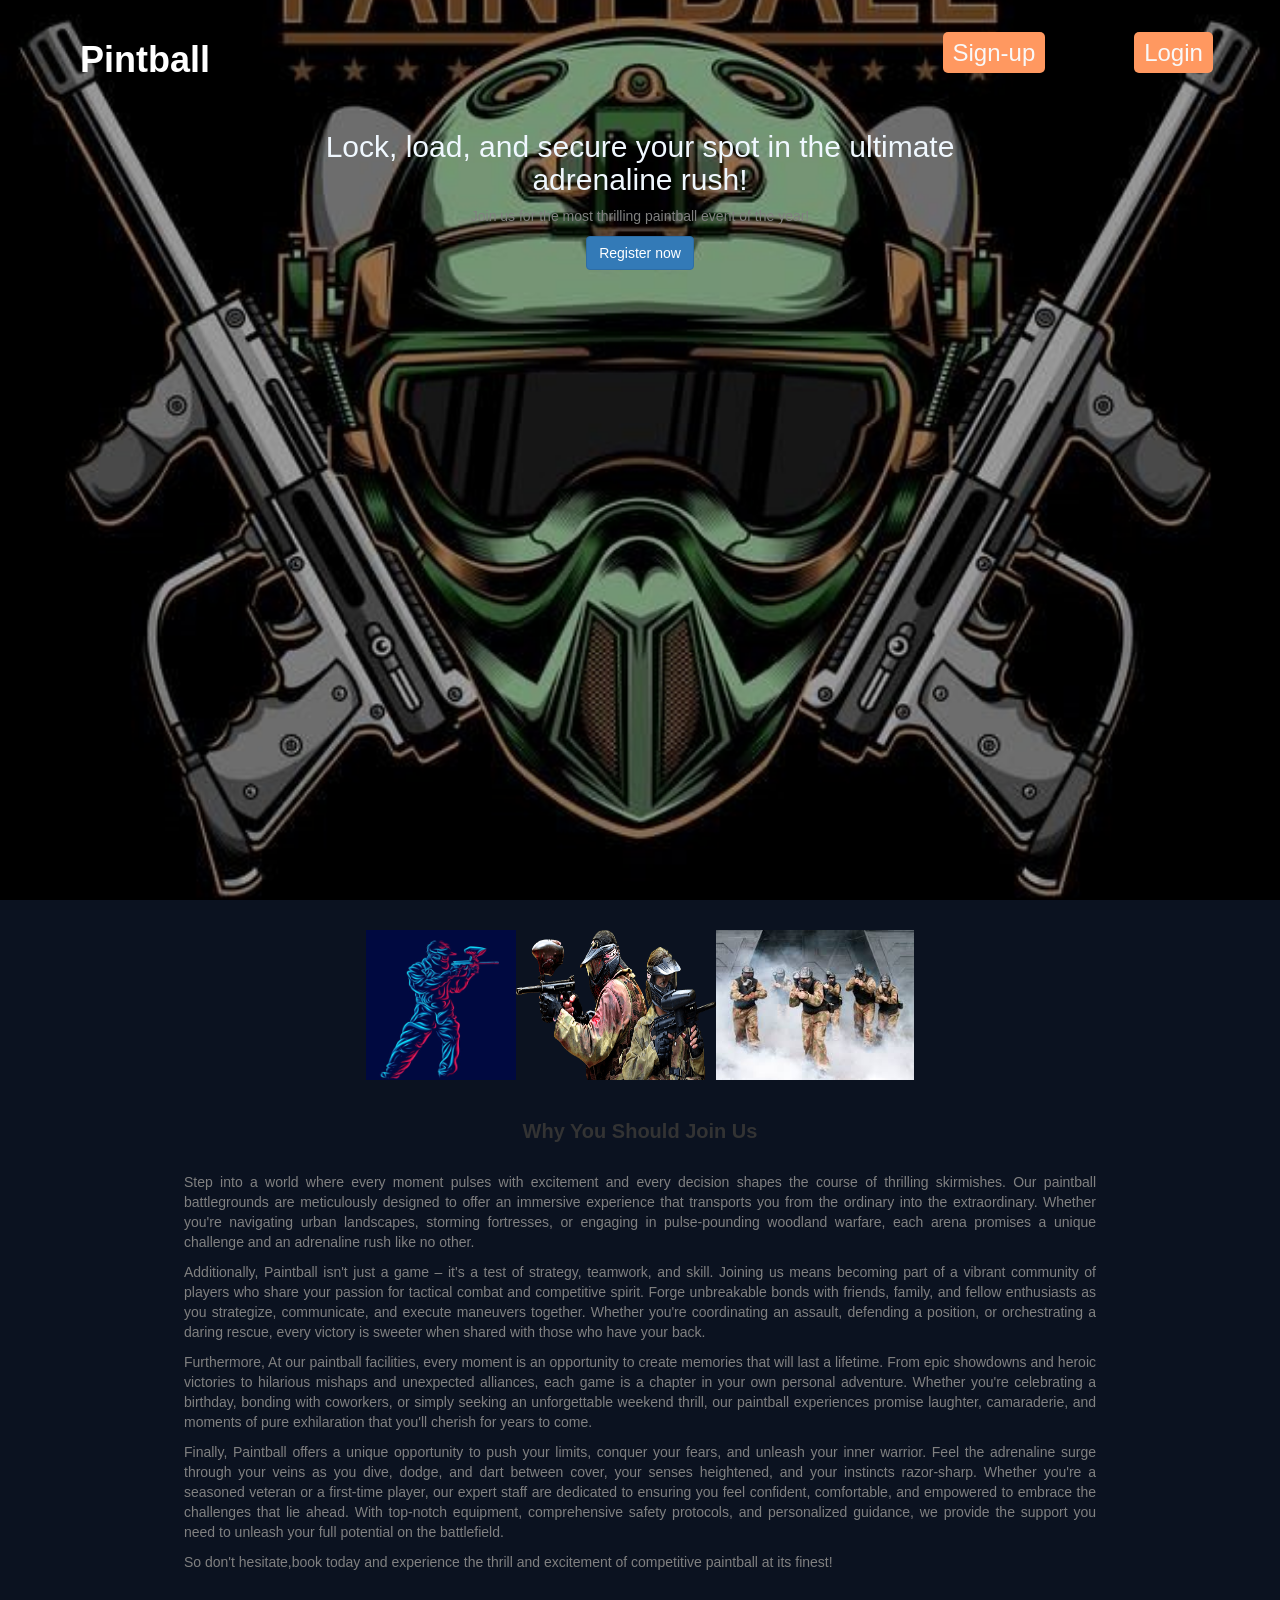
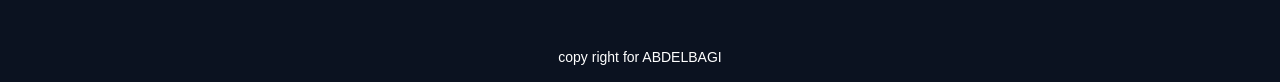
<file: index.html>
<!DOCTYPE html>
<html lang="en">
    <head>
        <meta charset="UTF-8">
        <meta http-equiv="X-UA-Compatible" content="IE=edge">
        <meta name="viewport" content="width=device-width, initial-scale=1.0">
        <title>Pintball</title>
        <link rel="stylesheet" href="https://maxcdn.bootstrapcdn.com/bootstrap/3.3.7/css/bootstrap.min.css" integrity="sha384-BVYiiSIFeK1dGmJRAkycuHAHRg32OmUcww7on3RYdg4Va+PmSTsz/K68vbdEjh4u" crossorigin="anonymous"/>
        <link rel="stylesheet" href="./commons-style.css">
        <link rel="stylesheet" href="./styles.css">
    </head>
    <body>
        <div id="page-loader"><div class="spinner"></div></div>
        <div class="page-container">
            <div class="page-overlay">
                <header>
                    <div class="row" >
                        <div class="logo-section col-md-9">
                            <a href="./index.html">
                                <h1 > Pintball </h1>
                            </a>
                        </div>
                        <div class=" col-md-2">
                            <h3>
                                <a class="style-container " href="./register.html">Sign-up</a>
                            </h3>
                        </div>
                        <div class=" col-md-1">
                            <h3>
                                <a class="style-container" href="./login.html">Login</a>
                            </h3>
                        </div>
                    </div>
                </header>
                <div class="header-body text-center" style="font-family:Verdana, Geneva, Tahoma, sans-serif">
                    <div class="card bg-dark text-white p-5 my-5 hero-card" style="color: aliceblue;">
                        <div class="card-body">
                            <h2 class="card-title">Lock, load, and secure your spot in the ultimate adrenaline rush!</h2>
                            <p class="card-text text-center">Join us for the most thrilling paintball event of the year!</p>
                            <a href="./register.html" class="btn btn-primary">Register now</a>
                        </div>
                    </div>
                </div>
            </div>
            <main>
                <section>
                    <div class="center-block">
                        <img class="img-fluid"  src="./img/img1.jpg" alt="team">
                        <img class="img-fluid"  src="./img/img2.png" alt="team">
                        <img class="img-fluid"  src="./img/img3.jpeg" alt="team">
                    </div>
                    <div class="info-section">
                        <h1>Why You Should Join Us</h1>
                        <div>
                            <p>
                                Step into a world where every moment pulses with excitement and every decision shapes 
                                the course of thrilling skirmishes. Our paintball battlegrounds are meticulously designed 
                                to offer an immersive experience that transports you from the ordinary into the extraordinary. 
                                Whether you're navigating urban landscapes, storming fortresses, or engaging in pulse-pounding 
                                woodland warfare, each arena promises a unique challenge and an adrenaline rush like no other.
                            </p>                            
                            <p>
                                Additionally, Paintball isn't just a game – it's a test of strategy, teamwork, and skill. 
                                Joining us means becoming part of a vibrant community of players who share your passion 
                                for tactical combat and competitive spirit. Forge unbreakable bonds with friends, family, 
                                and fellow enthusiasts as you strategize, communicate, and execute maneuvers together. 
                                Whether you're coordinating an assault, defending a position, or orchestrating a daring rescue, 
                                every victory is sweeter when shared with those who have your back.
                            </p>
                            <p>
                                Furthermore, At our paintball facilities, every moment is an opportunity to create 
                                memories that will last a lifetime. From epic showdowns and heroic victories to hilarious 
                                mishaps and unexpected alliances, each game is a chapter in your own personal adventure. 
                                Whether you're celebrating a birthday, bonding with coworkers, or simply seeking an unforgettable 
                                weekend thrill, our paintball experiences promise laughter, camaraderie, and moments of pure 
                                exhilaration that you'll cherish for years to come.
                            </p>
                            <p>
                                Finally, Paintball offers a unique opportunity to push your limits, conquer your fears, 
                                and unleash your inner warrior. Feel the adrenaline surge through your veins as you dive, 
                                dodge, and dart between cover, your senses heightened, and your instincts razor-sharp. 
                                Whether you're a seasoned veteran or a first-time player, our expert staff are dedicated 
                                to ensuring you feel confident, comfortable, and empowered to embrace the challenges that 
                                lie ahead. With top-notch equipment, comprehensive safety protocols, and personalized guidance, 
                                we provide the support you need to unleash your full potential on the battlefield.
                            </p>
                            <p>
                                So don't hesitate,book today and experience the thrill and 
                                excitement of competitive paintball at its finest!
                            </p> 
                        </div>
                    </div>
                </section>  
            </main>
            <footer> 
                <span> copy right for ABDELBAGI</span>
            </footer>
        </div>
        <script>
        (function(){
            var loader = document.getElementById('page-loader');
            var sources = ['./img/main.jpg','./img/img1.jpg','./img/img2.png','./img/img3.jpeg'];
            var loaded = 0;
            function check(){ if(++loaded >= sources.length) loader.classList.add('loaded'); }
            sources.forEach(function(s){ var i = new Image(); i.onload = i.onerror = check; i.src = s; });
            setTimeout(function(){ loader.classList.add('loaded'); }, 5000);
        })();
        </script>
    </body>
</html>
</file>
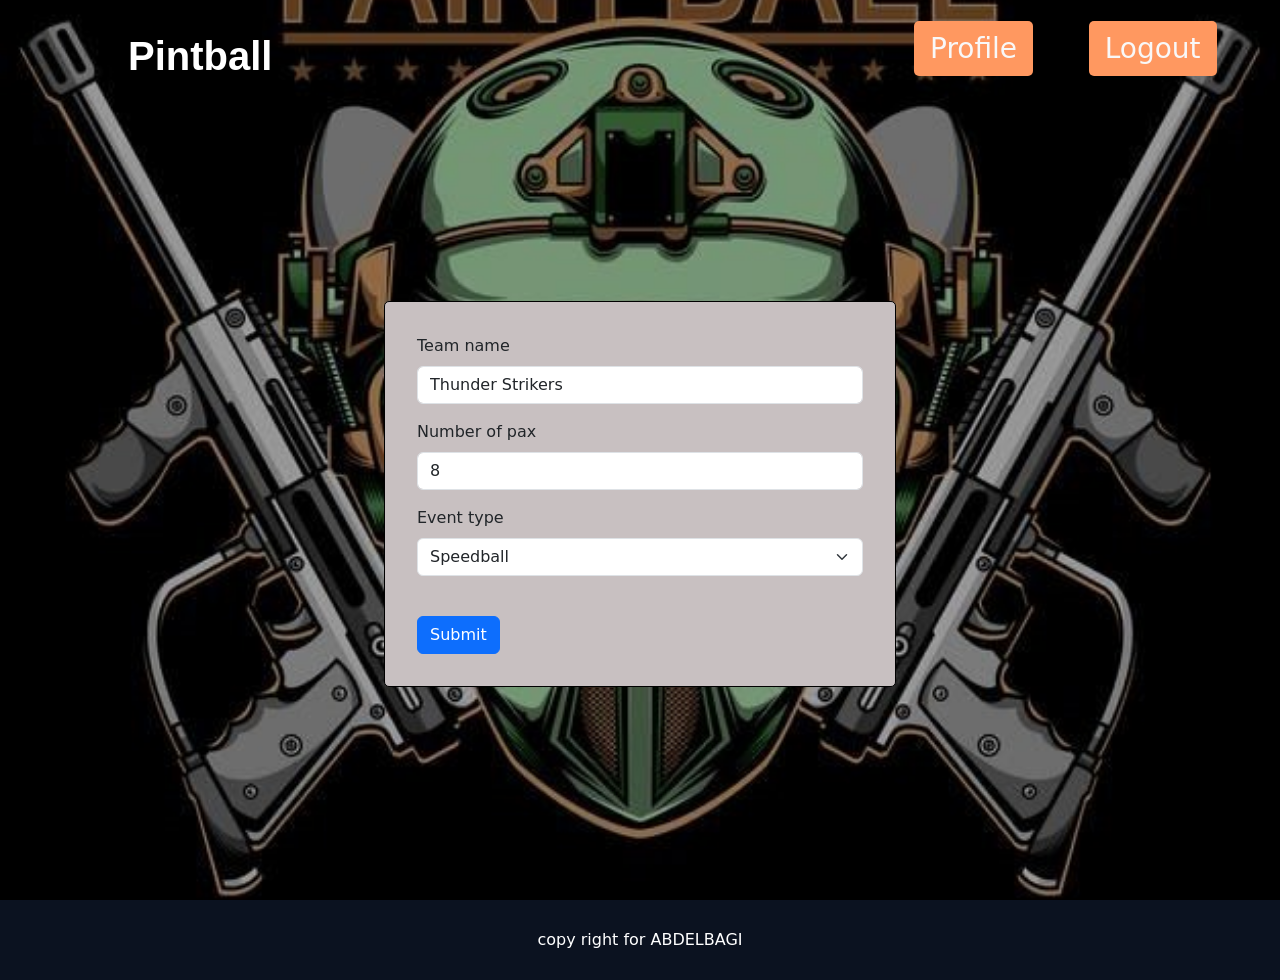
<file: event.html>
<!DOCTYPE html>
<html lang="en">
    <head>
        <meta charset="UTF-8">
        <meta http-equiv="X-UA-Compatible" content="IE=edge">
        <meta name="viewport" content="width=device-width, initial-scale=1.0">
        <title>Event Registration</title>
        <link href="https://cdn.jsdelivr.net/npm/bootstrap@5.0.2/dist/css/bootstrap.min.css" rel="stylesheet" integrity="sha384-EVSTQN3/azprG1Anm3QDgpJLIm9Nao0Yz1ztcQTwFspd3yD65VohhpuuCOmLASjC" crossorigin="anonymous">
        <link rel="stylesheet" href="./commons-style.css">
    </head>
    <body>
        <div id="page-loader"><div class="spinner"></div></div>
        <div class="page-container">
            <div class="page-overlay">
                <header>
                    <div class="row" >
                        <div class="logo-section col-md-9">
                            <a href="./user.html">
                                <h1 > Pintball </h1>
                            </a>
                        </div>
                        <div class=" col-md-2">
                                <h3>
                                    <a class="style-container " href="./user_profile.html">Profile</a>
                                </h3>
                        </div>
                        <div class=" col-md-1">
                            <h3>
                                <a class="style-container" href="./index.html">Logout</a>
                            </h3>
                        </div>
                    </div>
                </header>
                <main>
                    <div class="container-form">
                        <form class="mt-3" name="eventForm" onsubmit="handleEvent(event)">
                            <div class="mb-3">
                                <label class="form-label">Team name</label>
                                <input required type="text" class="form-control" name="team_name" value="Thunder Strikers">
                            </div>
                            <div class="mb-3">                        
                                <label class="form-label">Number of pax</label>
                                <input required type="number" class="form-control" name="number_pax" value="8">
                            </div>
                            <div class="mb-3">
                                <label class="form-label">Event type</label>
                                <select class="form-select" name="event_type">
                                    <option value="Speedball">Speedball</option>
                                    <option value="Woodsball">Woodsball</option>
                                    <option value="Scenario">Scenario</option>
                                    <option value="Tournament">Tournament</option>
                                    <option value="Recreational">Recreational</option>
                                </select>
                            </div>
                            <div>
                                <button type="submit" class="btn btn-primary mt-4">Submit</button>
                            </div>
                        </form>
                    </div>
                </main>   
            </div>     
            <footer> 
                <span> copy right for ABDELBAGI</span>
            </footer>
        </div>
        <script>
            function handleEvent(event) {
                event.preventDefault();
                alert('Event registered successfully! Redirecting to profile...');
                window.location.href = './user_profile.html';
            }
        </script>
        <script>
        (function(){
            var loader = document.getElementById('page-loader');
            var img = new Image();
            img.onload = img.onerror = function(){ loader.classList.add('loaded'); };
            img.src = './img/main.jpg';
            setTimeout(function(){ loader.classList.add('loaded'); }, 5000);
        })();
        </script>
    </body>
</html>
</file>
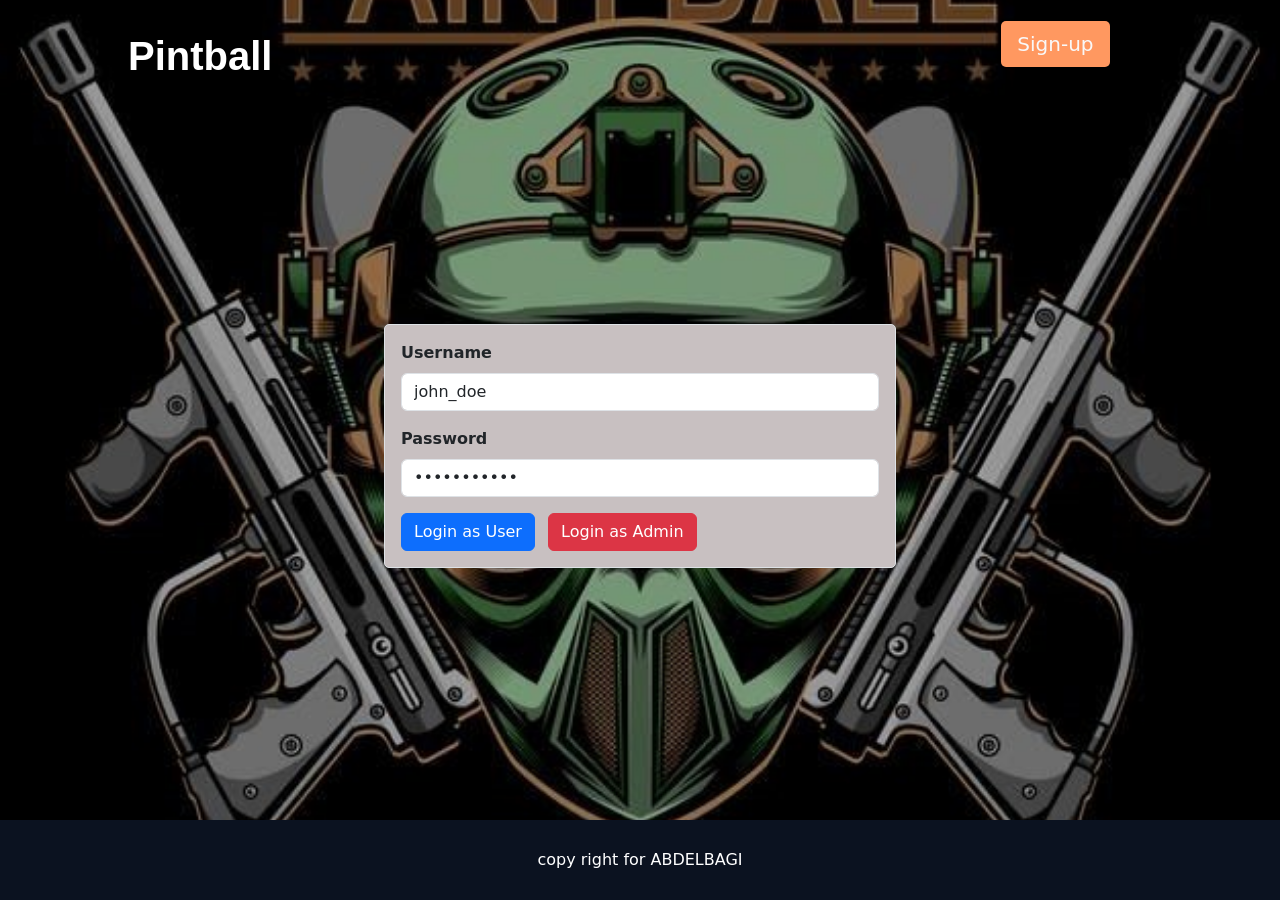
<file: login.html>
<!DOCTYPE html>
<html lang="en">
    <head>
        <meta charset="UTF-8">
        <meta http-equiv="X-UA-Compatible" content="IE=edge">
        <meta name="viewport" content="width=device-width, initial-scale=1.0">
        <title>Login</title>
        <link href="https://cdn.jsdelivr.net/npm/bootstrap@5.0.2/dist/css/bootstrap.min.css" rel="stylesheet" integrity="sha384-EVSTQN3/azprG1Anm3QDgpJLIm9Nao0Yz1ztcQTwFspd3yD65VohhpuuCOmLASjC" crossorigin="anonymous">
        <link rel="stylesheet" href="./commons-style.css">        
    </head>
    <body>
        <div id="page-loader"><div class="spinner"></div></div>
        <div class="page-container page-overlay">
            <header>
                <div class="row" >
                    <div class="logo-section col-md-10">
                        <a href="./index.html">
                            <h1 > Pintball </h1>
                        </a>
                    </div>
                    <div class=" col-md-2">
                        <h5>
                            <a class="style-container " href="./register.html">Sign-up</a>
                        </h5>
                    </div>
                </div>
            </header>
            <main>
                <div class="container-form">
                    <form class="border p-3" name="loginForm" onsubmit="handleLogin(event)">
                        <div class="mb-3">
                            <label for="exampleInputEmail1"  class="form-label "><b>Username</b></label>
                            <input required type="text" name="username" class="form-control" id="loginUsername" value="john_doe">
                        </div>
                        <div class="mb-3">
                            <label for="exampleInputPassword1" class="form-label"><b>Password</b></label>
                            <input required type="password" minlength="8" name="password" class="form-control" id="loginPassword" value="password123">
                        </div>
                        <button type="submit" class="btn btn-primary">Login as User</button>
                        <a href="./admin.html" class="btn btn-danger ms-2">Login as Admin</a>
                    </form>
                </div>
            </main>
            <footer> 
                <span> copy right for ABDELBAGI</span>
            </footer>
        </div>
        <script>
            function handleLogin(event) {
                event.preventDefault();
                // Demo: redirect to user dashboard
                window.location.href = './user.html';
            }
        </script>
        <script>
        (function(){
            var loader = document.getElementById('page-loader');
            var img = new Image();
            img.onload = img.onerror = function(){ loader.classList.add('loaded'); };
            img.src = './img/main.jpg';
            setTimeout(function(){ loader.classList.add('loaded'); }, 5000);
        })();
        </script>
    </body>
</html>
</file>
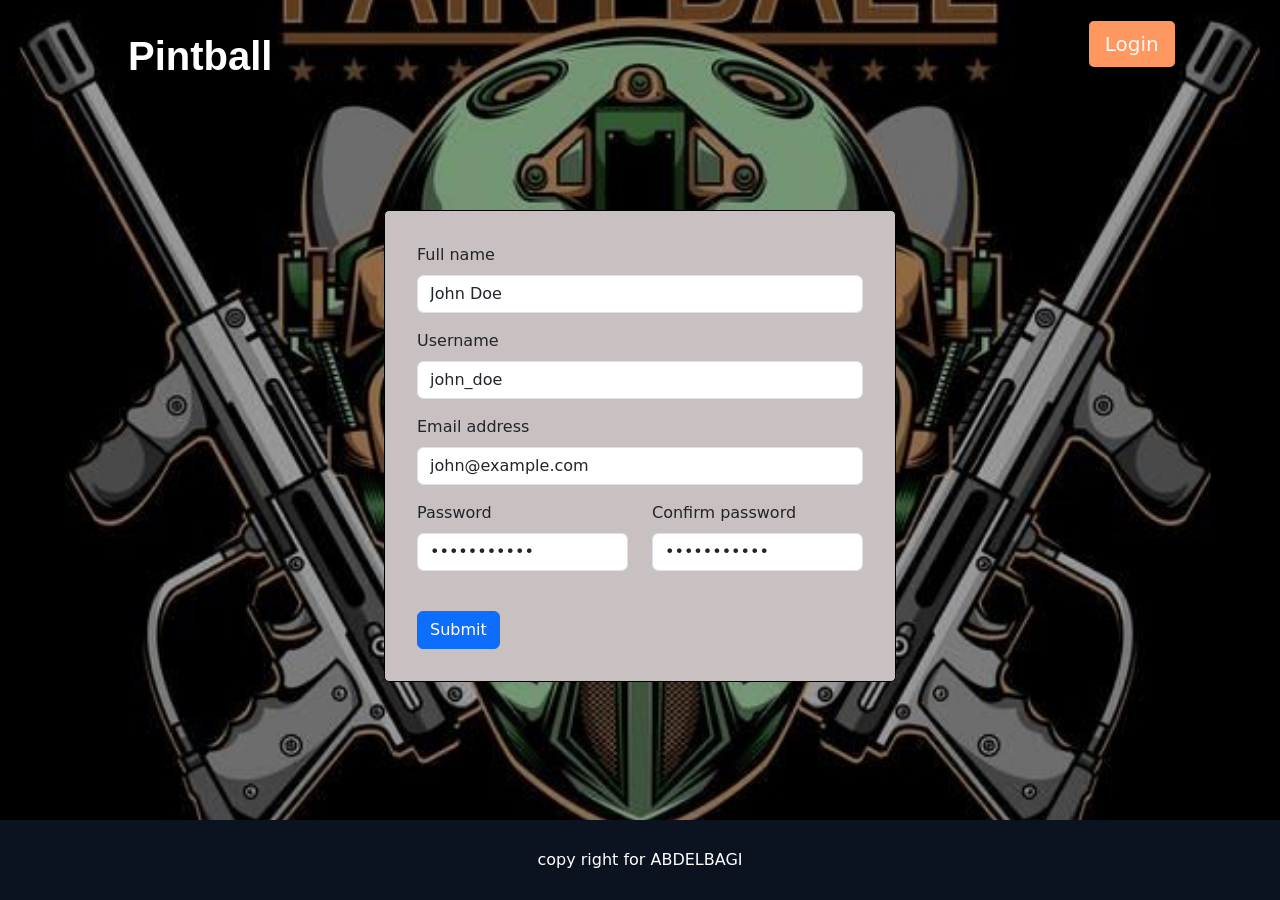
<file: register.html>
<!DOCTYPE html>
<html lang="en">
    <head>
        <meta charset="UTF-8">
        <meta http-equiv="X-UA-Compatible" content="IE=edge">
        <meta name="viewport" content="width=device-width, initial-scale=1.0">
        <title>Register</title>
        <link href="https://cdn.jsdelivr.net/npm/bootstrap@5.0.2/dist/css/bootstrap.min.css" rel="stylesheet" integrity="sha384-EVSTQN3/azprG1Anm3QDgpJLIm9Nao0Yz1ztcQTwFspd3yD65VohhpuuCOmLASjC" crossorigin="anonymous">
        <link rel="stylesheet" href="./commons-style.css">
    </head>
    <body>
        <div id="page-loader"><div class="spinner"></div></div>
        <div class="page-container page-overlay">
            <header>
                <div class="row" >
                    <div class="logo-section col-md-11">
                        <a href="./index.html">
                            <h1 > Pintball </h1>
                        </a>
                    </div>
                    <div class=" col-md-1">
                        <h5><a class="style-container " href="./login.html">Login</a></h5>
                    </div>
                </div>
            </header>
            <main>
                <div class="container-form">
                    <form id="registerForm" onsubmit="handleRegister(event)">
                        <div class="mb-3">
                            <label class="form-label">Full name</label>
                            <input required type="text" class="form-control" name="name" id="name" value="John Doe">
                        </div>
                        <div class="mb-3">                        
                            <label class="form-label">Username</label>
                            <input required type="text" class="form-control" name="username" id="username" value="john_doe">
                        </div>
                        <div class="mb-3">
                            <label class="form-label">Email address</label>
                            <input required type="email" class="form-control" name="email" id="email" value="john@example.com">
                        </div>
                        <div class="mb-3 row">
                            <div class="col">
                                <label class="form-label">Password</label>
                                <input minlength="8" required type="password" class="form-control" name="password" id="password" value="password123">
                            </div>
                            <div class="col">
                                <label class="form-label">Confirm password</label>
                                <input required type="password" class="form-control" name="confirm-password" id="confirmPassword" value="password123">
                            </div>
                        </div>
                        <button type="submit" class="btn btn-primary mt-4">Submit</button>
                    </form>
                </div>
            </main>        
            <footer> 
                <span> copy right for ABDELBAGI</span>
            </footer>
        </div>
        <script>
            function handleRegister(event) {
                event.preventDefault();
                var password = document.getElementById('password').value;
                var confirmPassword = document.getElementById('confirmPassword').value;
                if(password !== confirmPassword) {
                    alert('Password and Confirm Password fields do not match.');
                    return;
                }
                alert('Registration successful! Redirecting to login...');
                window.location.href = './login.html';
            }
        </script>
        <script>
        (function(){
            var loader = document.getElementById('page-loader');
            var img = new Image();
            img.onload = img.onerror = function(){ loader.classList.add('loaded'); };
            img.src = './img/main.jpg';
            setTimeout(function(){ loader.classList.add('loaded'); }, 5000);
        })();
        </script>
    </body>
</html>
</file>
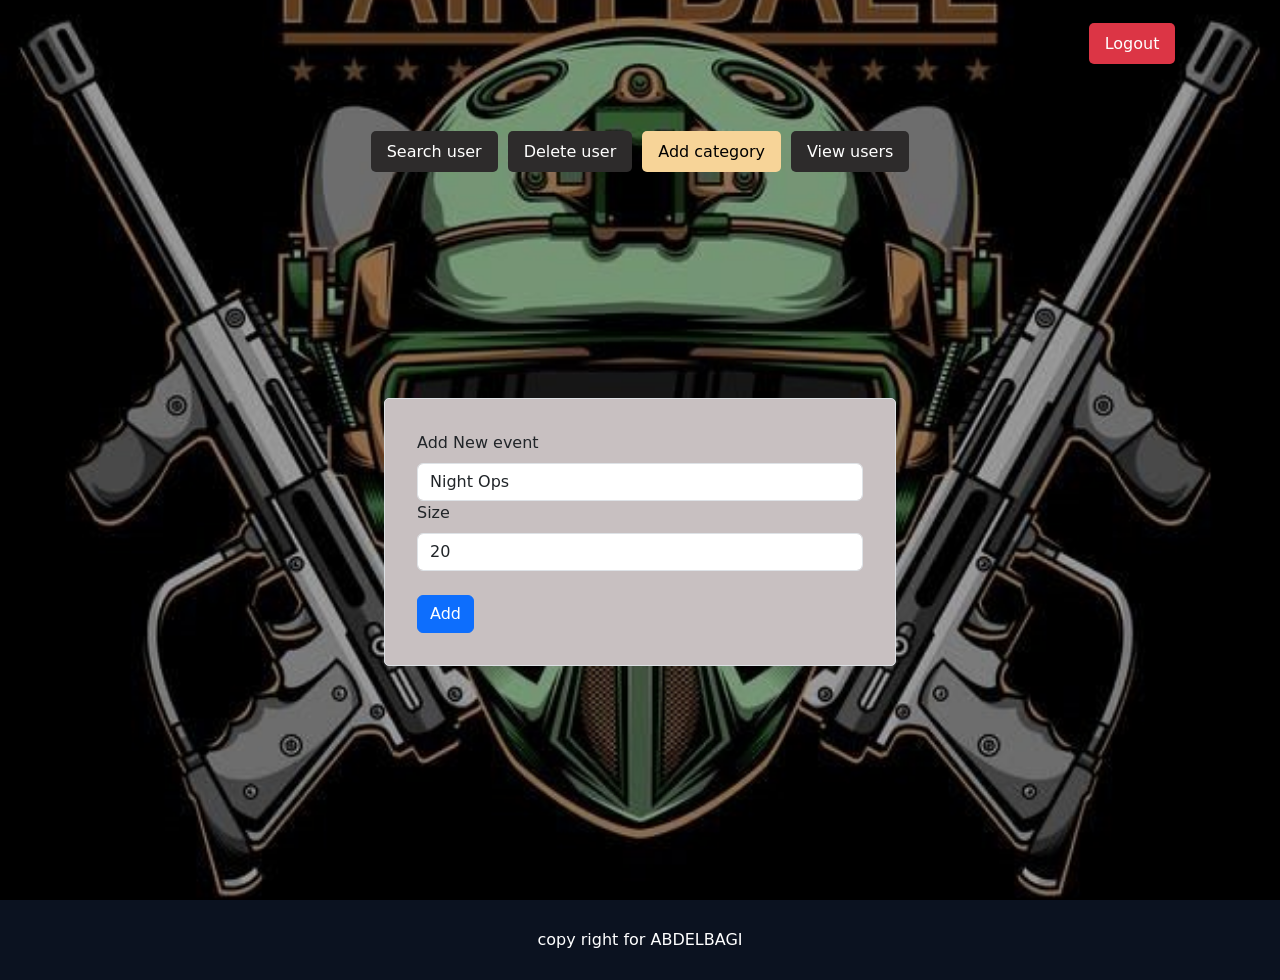
<file: secure-admin-add.html>
<!DOCTYPE html>
<html lang="en">
    <head>
        <meta charset="UTF-8">
        <meta http-equiv="X-UA-Compatible" content="IE=edge">
        <meta name="viewport" content="width=device-width, initial-scale=1.0">
        <title>Admin - Add Category</title>
        <link href="https://cdn.jsdelivr.net/npm/bootstrap@5.0.2/dist/css/bootstrap.min.css" rel="stylesheet" integrity="sha384-EVSTQN3/azprG1Anm3QDgpJLIm9Nao0Yz1ztcQTwFspd3yD65VohhpuuCOmLASjC" crossorigin="anonymous">
        <link rel="stylesheet" href="./commons-style.css">
    </head>
    <body>
        <div id="page-loader"><div class="spinner"></div></div>
        <div class="page-container">
            <div class="page-overlay">
                <header>
                    <div class="row">
                        <div class="logo-section col-md-11">
                            <a href="./admin.html">
                                <h1 style="color: black;"> Pintball </h1>
                            </a>
                        </div>
                        <div class=" col-md-1">
                            <a class="style-container " style="background-color: #dc3545; color: #fff;" href="./index.html">
                                Logout
                            </a>
                        </div>
                    </div>
                </header>
                <main>
                    <div class="menu">
                        <div class=""><a class="style-container " style="background-color: rgb(45, 43, 43); color: #fff;" href="./secure-admin-search.html">Search user</a></div>
                        <div class=""><a  class="style-container " style="background-color: rgb(45, 43, 43); color: #fff;" href="./secure-admin-delete.html">Delete user</a></div>
                        <div class=""><a class="style-container " style="background-color: #f7d498; color: #000000;" href="./secure-admin-add.html">Add category</a></div>
                        <div class=""><a class="style-container" style="background-color: rgb(45, 43, 43); color: #fff;" href="./secure-admin-view.html">View users</a></div>
                    </div>
                    <div class="container-form">
                        <form class="border" onsubmit="handleAdd(event)">
                            <div class="col">
                                <label class="form-label">Add New event</label>
                                <input required type="text" class="form-control" name="event_type" value="Night Ops">
                            </div>
                            <div class="col">
                                <label class="form-label">Size</label>
                                <input required type="number" class="form-control" name="size" value="20">
                            </div>
                            <button type="submit" class="btn btn-primary mt-4">Add</button>
                        </form>               
                    </div>
                </main>
            </div>
            <footer> 
                <span> copy right for ABDELBAGI</span>
            </footer>
        </div>
        <script>
            function handleAdd(event) {
                event.preventDefault();
                alert('Event category added successfully!');
            }
        </script>
        <script>
        (function(){
            var loader = document.getElementById('page-loader');
            var img = new Image();
            img.onload = img.onerror = function(){ loader.classList.add('loaded'); };
            img.src = './img/main.jpg';
            setTimeout(function(){ loader.classList.add('loaded'); }, 5000);
        })();
        </script>
    </body>
</html>
</file>
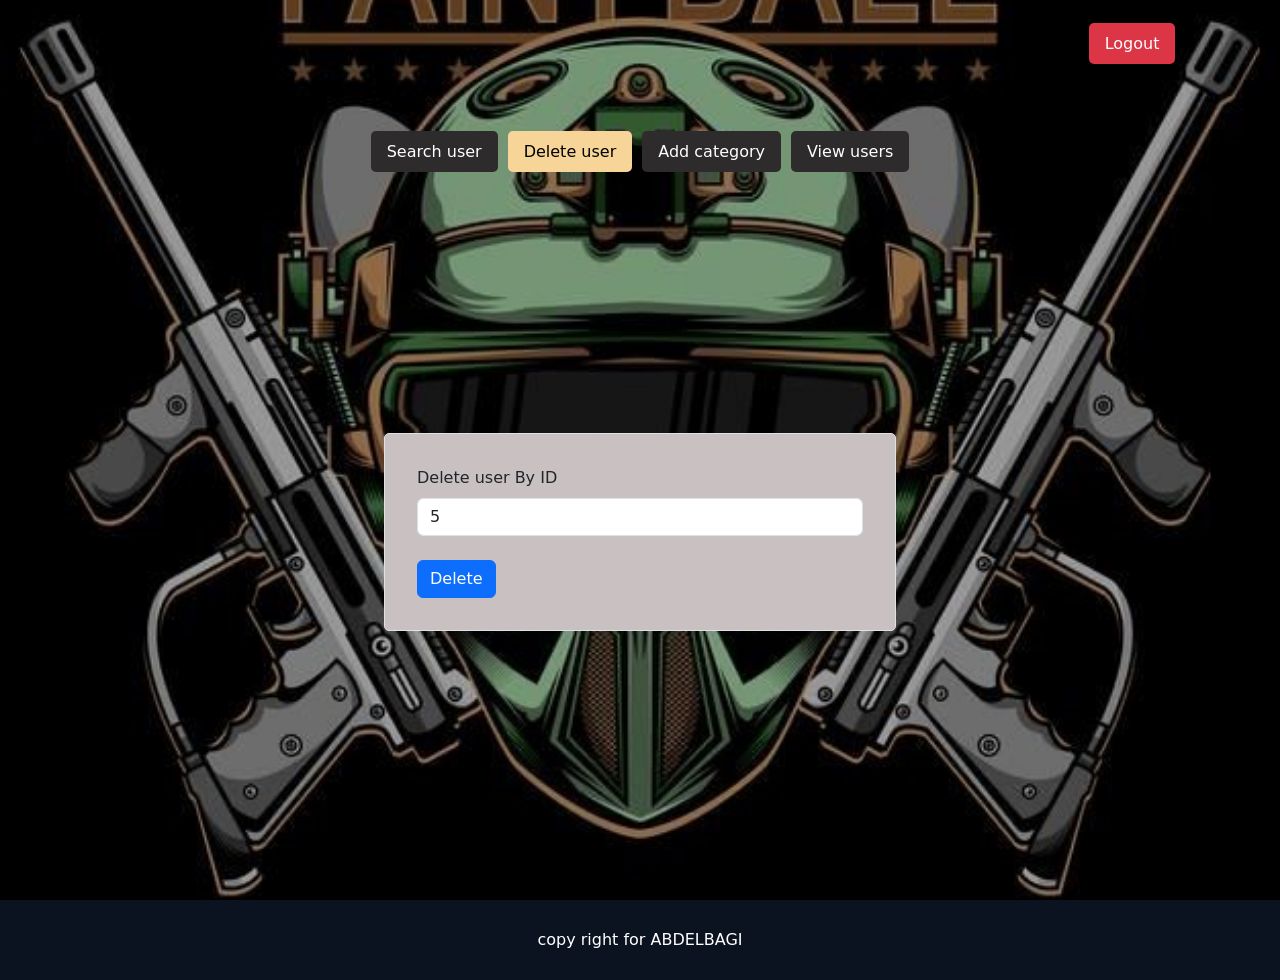
<file: secure-admin-delete.html>
<!DOCTYPE html>
<html lang="en">
    <head>
        <meta charset="UTF-8">
        <meta http-equiv="X-UA-Compatible" content="IE=edge">
        <meta name="viewport" content="width=device-width, initial-scale=1.0">
        <title>Admin - Delete User</title>
        <link href="https://cdn.jsdelivr.net/npm/bootstrap@5.0.2/dist/css/bootstrap.min.css" rel="stylesheet" integrity="sha384-EVSTQN3/azprG1Anm3QDgpJLIm9Nao0Yz1ztcQTwFspd3yD65VohhpuuCOmLASjC" crossorigin="anonymous">
        <link rel="stylesheet" href="./commons-style.css">
    </head>
    <body>
        <div id="page-loader"><div class="spinner"></div></div>
        <div class="page-container">
            <div class="page-overlay">
                <header>
                    <div class="row">
                        <div class="logo-section col-md-11">
                            <a href="./admin.html">
                                <h1 style="color: black;"> Pintball </h1>
                            </a>
                        </div>
                        <div class=" col-md-1">
                            <a class="style-container " style="background-color: #dc3545; color: #fff;" href="./index.html">
                                Logout
                            </a>
                        </div>
                    </div>
                </header>
                <main>
                    <div class="menu">
                        <div class=""><a class="style-container " style="background-color: rgb(45, 43, 43); color: #fff;" href="./secure-admin-search.html">Search user</a></div>
                        <div class=""><a  class="style-container " style="background-color: #f7d498; color: #000000;" href="./secure-admin-delete.html">Delete user</a></div>
                        <div class=""><a class="style-container " style="background-color: rgb(45, 43, 43); color: #fff;" href="./secure-admin-add.html">Add category</a></div>
                        <div class=""><a class="style-container " style="background-color: rgb(45, 43, 43); color: #fff;" href="./secure-admin-view.html">View users</a></div>
                    </div>
                    <div class="container-form">
                        <form class="border" onsubmit="handleDelete(event)">
                            <div class="col">
                                <label class="form-label">Delete user By ID</label>
                                <input required type="number" class="form-control" name="userID" value="5">
                            </div>
                            <button type="submit" class="btn btn-primary mt-4">Delete</button>
                        </form>
                    </div>
                </main>
            </div>
            <footer> 
                <span> copy right for ABDELBAGI</span>
            </footer>
        </div>
        <script>
            function handleDelete(event) {
                event.preventDefault();
                alert('User deleted successfully!');
            }
        </script>
        <script>
        (function(){
            var loader = document.getElementById('page-loader');
            var img = new Image();
            img.onload = img.onerror = function(){ loader.classList.add('loaded'); };
            img.src = './img/main.jpg';
            setTimeout(function(){ loader.classList.add('loaded'); }, 5000);
        })();
        </script>
    </body>
</html>
</file>
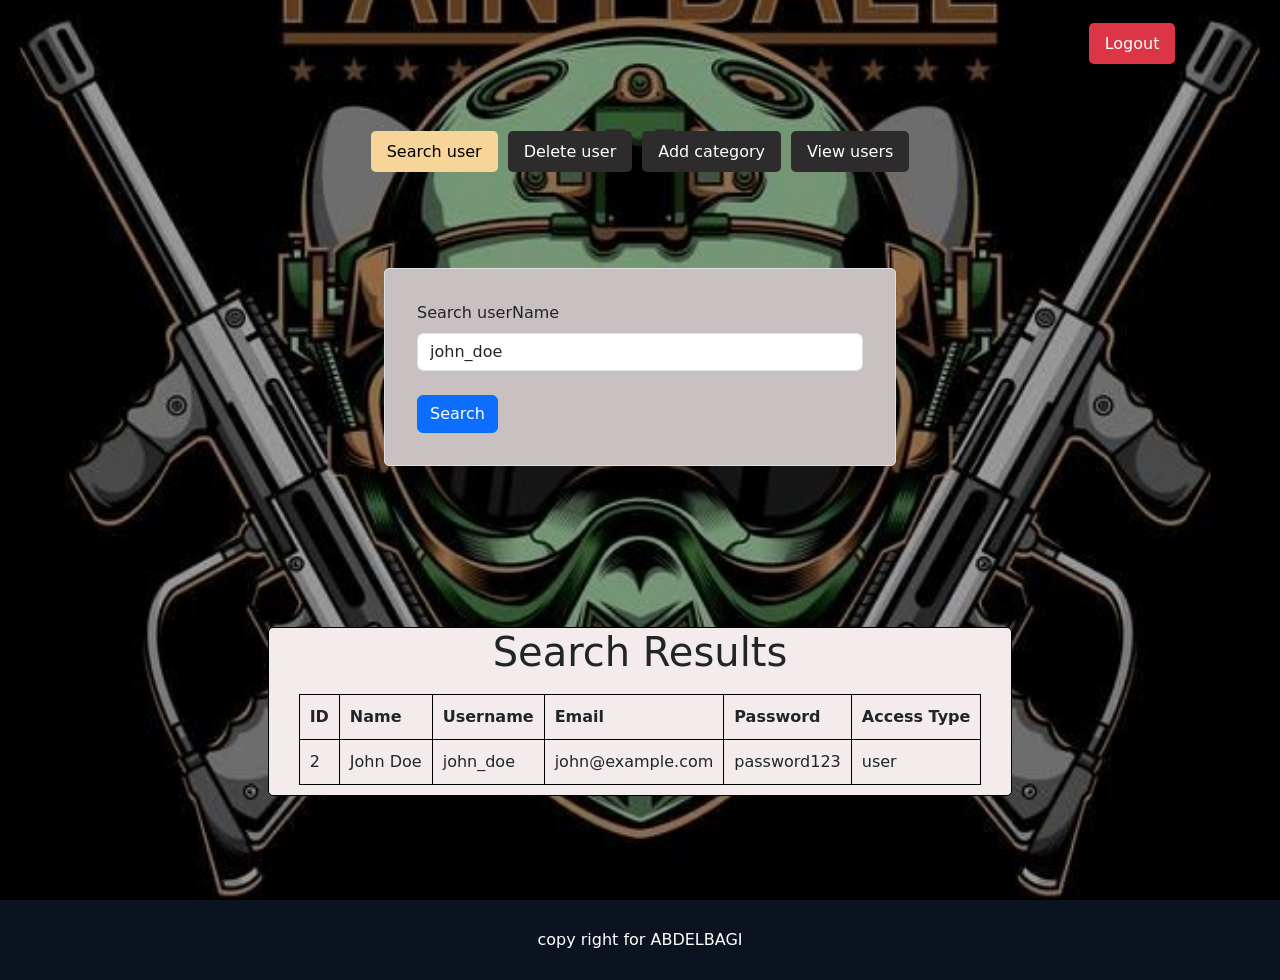
<file: secure-admin-search.html>
<!DOCTYPE html>
<html lang="en">
    <head>
        <meta charset="UTF-8">
        <meta http-equiv="X-UA-Compatible" content="IE=edge">
        <meta name="viewport" content="width=device-width, initial-scale=1.0">
        <title>Admin - Search User</title>
        <link href="https://cdn.jsdelivr.net/npm/bootstrap@5.0.2/dist/css/bootstrap.min.css" rel="stylesheet" integrity="sha384-EVSTQN3/azprG1Anm3QDgpJLIm9Nao0Yz1ztcQTwFspd3yD65VohhpuuCOmLASjC" crossorigin="anonymous">
        <link rel="stylesheet" href="./commons-style.css">
        <style>
            table {
                margin: 10px 30px;
            }   
            table, th, td {
                border: 1px solid black;
                border-collapse: collapse;
                padding: 10px;
            }
            .container-view {
                border-radius: 5px;
                border: 1px solid black;
                background-color: rgb(244, 236, 236);
            }
            .container-view h1 {
                text-align: center;
            }
        </style>
    </head>
    <body>
        <div id="page-loader"><div class="spinner"></div></div>
        <div class="page-container">
            <div class="page-overlay">
                <header>
                    <div class="row">
                        <div class="logo-section col-md-11">
                            <a href="./admin.html">
                                <h1 style="color: black;"> Pintball </h1>
                            </a>
                        </div>
                        <div class=" col-md-1">
                            <a class="style-container " style="background-color: #dc3545; color: #fff;" href="./index.html">
                                Logout
                            </a>
                        </div>
                    </div>
                </header>
                <main>
                    <div class="menu">
                        <div class=""><a class="style-container " style="background-color: #f7d498; color: #000000;" href="./secure-admin-search.html">Search user</a></div>
                        <div class=""><a  class="style-container " style="background-color: rgb(45, 43, 43); color: #fff;" href="./secure-admin-delete.html">Delete user</a></div>
                        <div class=""><a class="style-container " style="background-color: rgb(45, 43, 43); color: #fff;" href="./secure-admin-add.html">Add category</a></div>
                        <div class=""><a class="style-container" style="background-color: rgb(45, 43, 43); color: #fff;" href="./secure-admin-view.html">View users</a></div>
                    </div>
                    <div class="container-form">
                        <form id="searchForm" class="border" onsubmit="handleSearch(event)">
                            <div class="col">
                                <label class="form-label">Search userName</label>
                                <input id="userName" required type="text" class="form-control" name="userName" value="john_doe">
                            </div>
                            <button type="submit" class="btn btn-primary mt-4">Search</button>
                        </form>               
                    </div>
                    <!-- Demo search results (always visible for presentation) -->
                    <div class="container-form mt-5">  
                        <div class="container-view">       
                            <h1>Search Results</h1>   
                            <div class="table-responsive-wrapper">
                            <table>
                                <tr>
                                    <th>ID</th>
                                    <th>Name</th>
                                    <th>Username</th>
                                    <th>Email</th>
                                    <th>Password</th>
                                    <th>Access Type</th>
                                </tr>
                                <tr>
                                    <td>2</td>
                                    <td>John Doe</td>
                                    <td>john_doe</td>
                                    <td>john@example.com</td>
                                    <td>password123</td>
                                    <td>user</td>
                                </tr>
                            </table>
                            </div>
                        </div>
                    </div>
                </main>
            </div>
            <footer> 
                <span> copy right for ABDELBAGI</span>
            </footer>
        </div>
        <script>
            function handleSearch(event) {
                event.preventDefault();
                alert('Search completed! Results shown below.');
            }
        </script>
        <script>
        (function(){
            var loader = document.getElementById('page-loader');
            var img = new Image();
            img.onload = img.onerror = function(){ loader.classList.add('loaded'); };
            img.src = './img/main.jpg';
            setTimeout(function(){ loader.classList.add('loaded'); }, 5000);
        })();
        </script>
    </body>
</html>
</file>
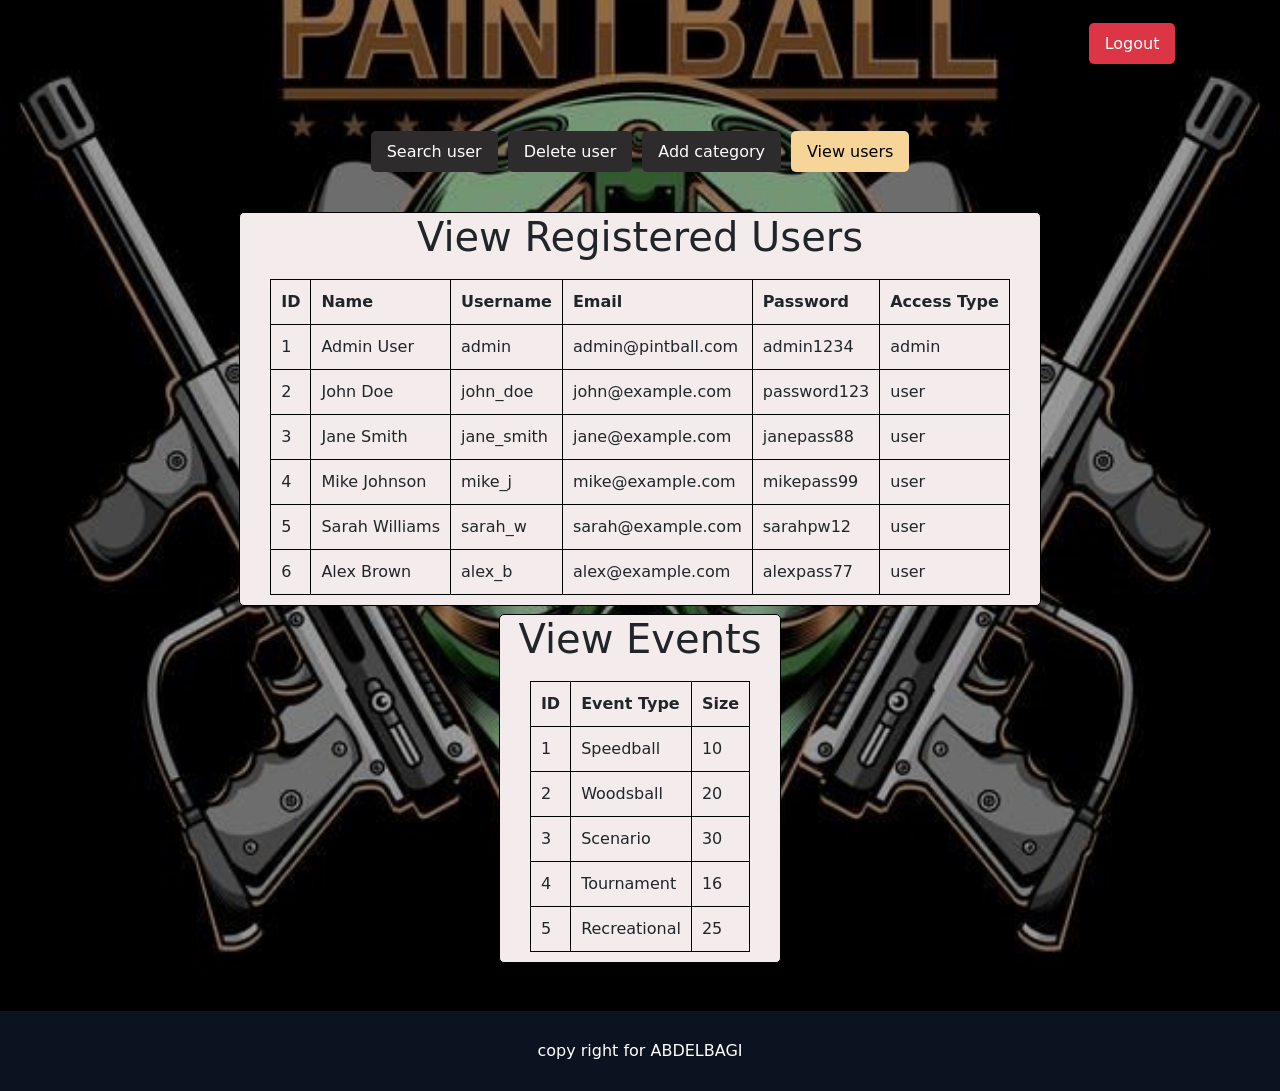
<file: secure-admin-view.html>
<!DOCTYPE html>
<html lang="en">
    <head>
        <meta charset="UTF-8">
        <meta http-equiv="X-UA-Compatible" content="IE=edge">
        <meta name="viewport" content="width=device-width, initial-scale=1.0">
        <title>Admin - View Users &amp; Events</title>
        <link href="https://cdn.jsdelivr.net/npm/bootstrap@5.0.2/dist/css/bootstrap.min.css" rel="stylesheet" integrity="sha384-EVSTQN3/azprG1Anm3QDgpJLIm9Nao0Yz1ztcQTwFspd3yD65VohhpuuCOmLASjC" crossorigin="anonymous">
        <link rel="stylesheet" href="./commons-style.css">
        <style>
            table {
                margin: 10px 30px;
            }   
            table, th, td {
                border: 1px solid black;
                border-collapse: collapse;
                padding: 10px;
            }
            .container-view {
                border-radius: 5px;
                border: 1px solid black;
                background-color: rgb(244, 236, 236);
            }
            .container-view h1 {
                text-align: center;
            }
        </style>
    </head>
    <body>
        <div id="page-loader"><div class="spinner"></div></div>
        <div class="page-container">
            <div class="page-overlay2">
                <header>
                    <div class="row">
                        <div class="logo-section col-md-11">
                            <a href="./admin.html">
                                <h1 style="color: black;"> Pintball </h1>
                            </a>
                        </div>
                        <div class=" col-md-1">
                            <a class="style-container " style="background-color: #dc3545; color: #fff;" href="./index.html">
                                Logout
                            </a>
                        </div>
                    </div>
                </header>
                <main>
                    <div class="menu">
                        <div class=""><a class="style-container " style="background-color: rgb(45, 43, 43); color: #fff;" href="./secure-admin-search.html">Search user</a></div>
                        <div class=""><a  class="style-container " style="background-color: rgb(45, 43, 43); color: #fff;" href="./secure-admin-delete.html">Delete user</a></div>
                        <div class=""><a class="style-container " style="background-color: rgb(45, 43, 43); color: #fff;" href="./secure-admin-add.html">Add category</a></div>
                        <div class=""><a class="style-container " style="background-color: #f7d498; color: #000000;" href="./secure-admin-view.html">View users</a></div>
                    </div>
                    <div class="container-form">
                        <div class="container-view">            
                            <h1>View Registered Users</h1>   
                            <div class="table-responsive-wrapper">
                            <table>
                                <tr>
                                    <th>ID</th>
                                    <th>Name</th>
                                    <th>Username</th>
                                    <th>Email</th>
                                    <th>Password</th>
                                    <th>Access Type</th>
                                </tr>
                                <tr>
                                    <td>1</td>
                                    <td>Admin User</td>
                                    <td>admin</td>
                                    <td>admin@pintball.com</td>
                                    <td>admin1234</td>
                                    <td>admin</td>
                                </tr>
                                <tr>
                                    <td>2</td>
                                    <td>John Doe</td>
                                    <td>john_doe</td>
                                    <td>john@example.com</td>
                                    <td>password123</td>
                                    <td>user</td>
                                </tr>
                                <tr>
                                    <td>3</td>
                                    <td>Jane Smith</td>
                                    <td>jane_smith</td>
                                    <td>jane@example.com</td>
                                    <td>janepass88</td>
                                    <td>user</td>
                                </tr>
                                <tr>
                                    <td>4</td>
                                    <td>Mike Johnson</td>
                                    <td>mike_j</td>
                                    <td>mike@example.com</td>
                                    <td>mikepass99</td>
                                    <td>user</td>
                                </tr>
                                <tr>
                                    <td>5</td>
                                    <td>Sarah Williams</td>
                                    <td>sarah_w</td>
                                    <td>sarah@example.com</td>
                                    <td>sarahpw12</td>
                                    <td>user</td>
                                </tr>
                                <tr>
                                    <td>6</td>
                                    <td>Alex Brown</td>
                                    <td>alex_b</td>
                                    <td>alex@example.com</td>
                                    <td>alexpass77</td>
                                    <td>user</td>
                                </tr>
                            </table>
                            </div>
                        </div>
                    </div>
                    <div class="container-form mt-2">
                        <div class="container-view">
                            <h1>View Events</h1>   
                            <div class="table-responsive-wrapper">
                            <table>
                                <tr>
                                    <th>ID</th>
                                    <th>Event Type</th>
                                    <th>Size</th>
                                </tr>
                                <tr>
                                    <td>1</td>
                                    <td>Speedball</td>
                                    <td>10</td>
                                </tr>
                                <tr>
                                    <td>2</td>
                                    <td>Woodsball</td>
                                    <td>20</td>
                                </tr>
                                <tr>
                                    <td>3</td>
                                    <td>Scenario</td>
                                    <td>30</td>
                                </tr>
                                <tr>
                                    <td>4</td>
                                    <td>Tournament</td>
                                    <td>16</td>
                                </tr>
                                <tr>
                                    <td>5</td>
                                    <td>Recreational</td>
                                    <td>25</td>
                                </tr>
                            </table>
                            </div>
                        </div>
                    </div>
                </main>
            </div>
            <footer> 
                <span> copy right for ABDELBAGI</span>
            </footer>
        </div>
        <script>
        (function(){
            var loader = document.getElementById('page-loader');
            var img = new Image();
            img.onload = img.onerror = function(){ loader.classList.add('loaded'); };
            img.src = './img/main.jpg';
            setTimeout(function(){ loader.classList.add('loaded'); }, 5000);
        })();
        </script>
    </body>
</html>
</file>
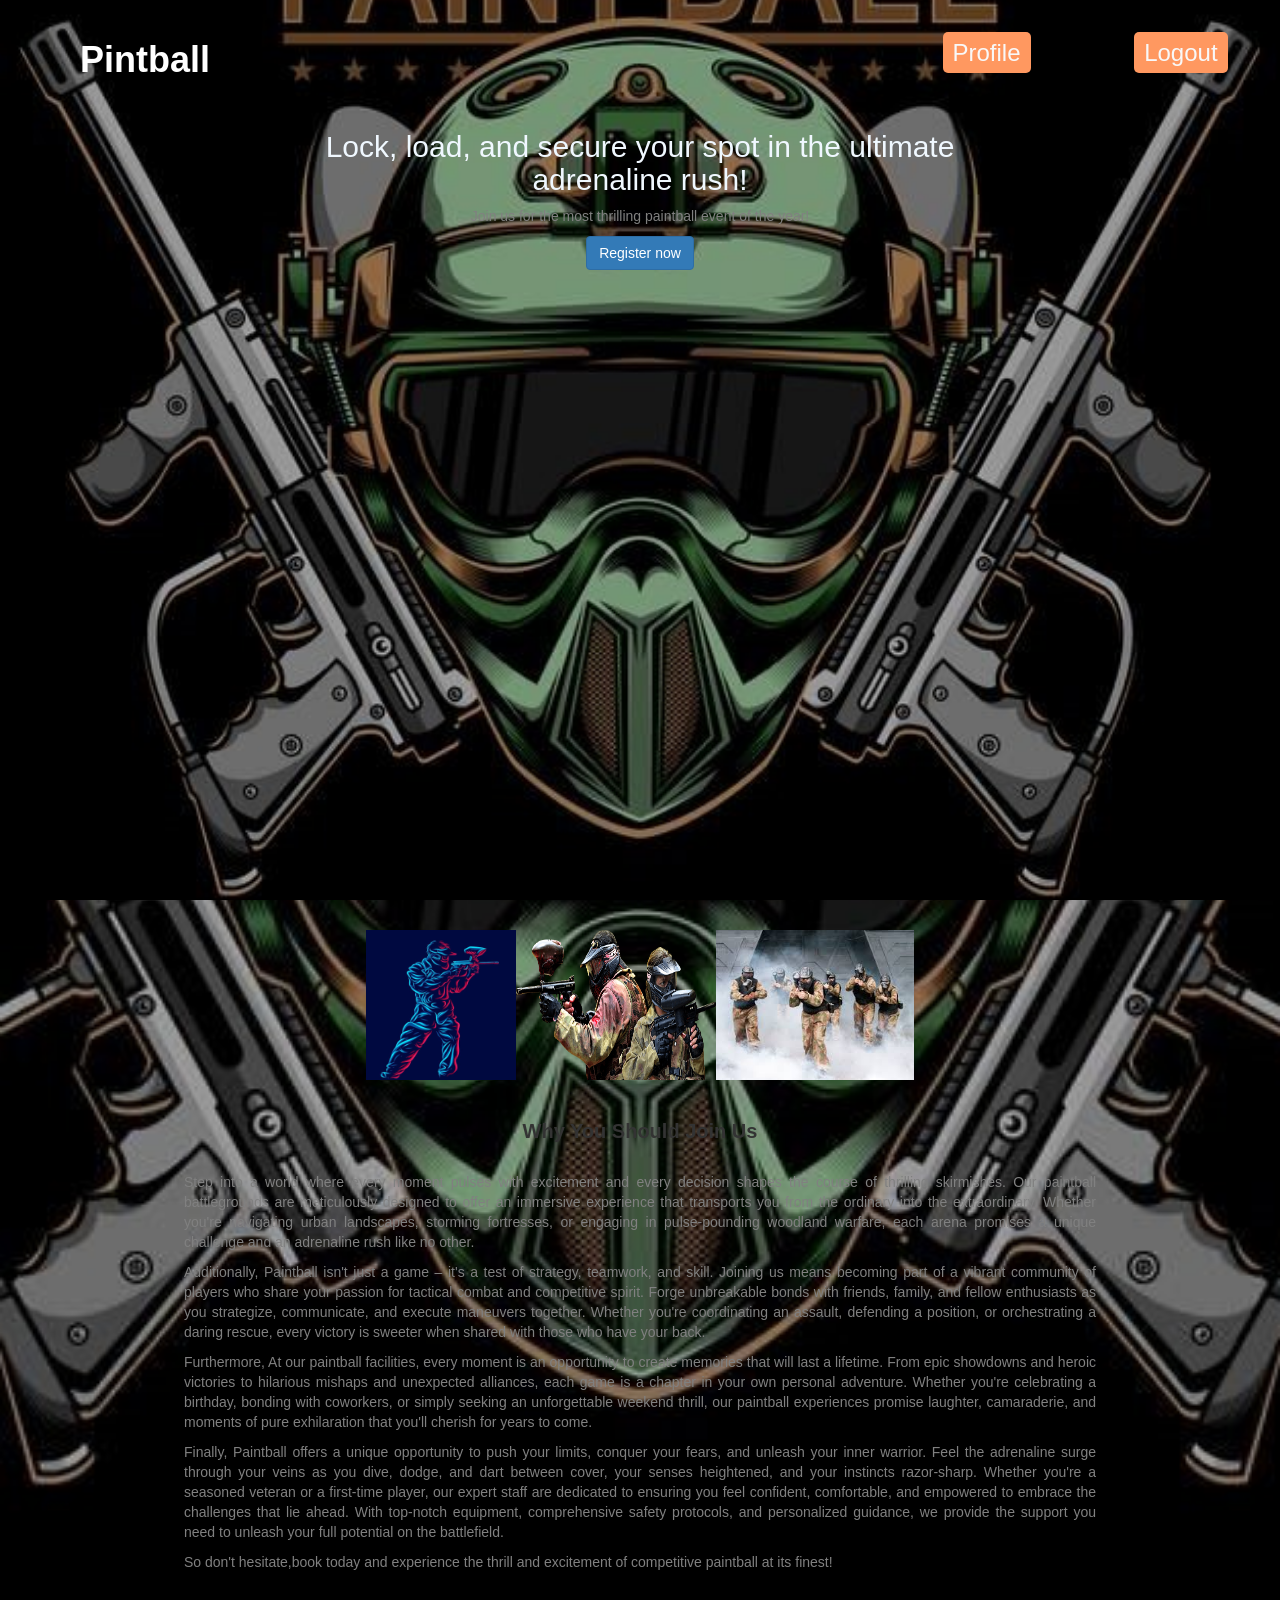
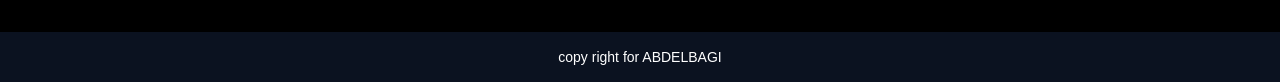
<file: user.html>
<!DOCTYPE html>
<html lang="en">
    <head>
        <meta charset="UTF-8">
        <meta http-equiv="X-UA-Compatible" content="IE=edge">
        <meta name="viewport" content="width=device-width, initial-scale=1.0">
        <title>Pintball - User Dashboard</title>
        <link rel="stylesheet" href="https://maxcdn.bootstrapcdn.com/bootstrap/3.3.7/css/bootstrap.min.css" integrity="sha384-BVYiiSIFeK1dGmJRAkycuHAHRg32OmUcww7on3RYdg4Va+PmSTsz/K68vbdEjh4u" crossorigin="anonymous"/>
        <link rel="stylesheet" href="./commons-style.css">
        <link rel="stylesheet" href="./styles.css">
    </head>
    <body>
        <div id="page-loader"><div class="spinner"></div></div>
        <div class="page-container page-overlay2">
            <div class="page-overlay">
                <header>
                    <div class="row" >
                        <div class="logo-section col-md-9">
                            <a href="./user.html">
                                <h1 > Pintball </h1>
                            </a>
                        </div>
                        <div class=" col-md-2">
                            <h3><a class="style-container " href="./user_profile.html">Profile</a></h3>
                        </div>
                        <div class=" col-md-1">
                            <h3><a class="style-container" href="./index.html">Logout</a></h3>
                        </div>
                    </div>
                </header>
                <div class="header-body text-center" style="font-family:Verdana, Geneva, Tahoma, sans-serif">
                    <div class="card bg-dark text-white p-5 my-5 hero-card" style="color: aliceblue;">
                        <div class="card-body">
                            <h2 class="card-title">Lock, load, and secure your spot in the ultimate adrenaline rush!</h2>
                            <p class="card-text text-center">Join us for the most thrilling paintball event of the year!</p>
                            <a href="./event.html" class="btn btn-primary">Register now</a>
                        </div>
                    </div>
                </div>
            </div>
            <main>
                <section>
                    <div class="center-block">
                        <img class="img-fluid"  src="./img/img1.jpg" alt="team">
                        <img class="img-fluid"  src="./img/img2.png" alt="team">
                        <img class="img-fluid"  src="./img/img3.jpeg" alt="team">
                    </div>
                    <div class="info-section">
                        <h1>Why You Should Join Us</h1>
                        <div>
                            <p>
                                Step into a world where every moment pulses with excitement and every decision shapes 
                                the course of thrilling skirmishes. Our paintball battlegrounds are meticulously designed 
                                to offer an immersive experience that transports you from the ordinary into the extraordinary. 
                                Whether you're navigating urban landscapes, storming fortresses, or engaging in pulse-pounding 
                                woodland warfare, each arena promises a unique challenge and an adrenaline rush like no other.
                            </p>
                            
                            <p>
                                Additionally, Paintball isn't just a game – it's a test of strategy, teamwork, and skill. 
                                Joining us means becoming part of a vibrant community of players who share your passion 
                                for tactical combat and competitive spirit. Forge unbreakable bonds with friends, family, 
                                and fellow enthusiasts as you strategize, communicate, and execute maneuvers together. 
                                Whether you're coordinating an assault, defending a position, or orchestrating a daring rescue, 
                                every victory is sweeter when shared with those who have your back.
                            </p>
                            <p>
                                Furthermore, At our paintball facilities, every moment is an opportunity to create 
                                memories that will last a lifetime. From epic showdowns and heroic victories to hilarious 
                                mishaps and unexpected alliances, each game is a chapter in your own personal adventure. 
                                Whether you're celebrating a birthday, bonding with coworkers, or simply seeking an unforgettable 
                                weekend thrill, our paintball experiences promise laughter, camaraderie, and moments of pure 
                                exhilaration that you'll cherish for years to come.
                            </p>
                            <p>
                                Finally, Paintball offers a unique opportunity to push your limits, conquer your fears, 
                                and unleash your inner warrior. Feel the adrenaline surge through your veins as you dive, 
                                dodge, and dart between cover, your senses heightened, and your instincts razor-sharp. 
                                Whether you're a seasoned veteran or a first-time player, our expert staff are dedicated 
                                to ensuring you feel confident, comfortable, and empowered to embrace the challenges that 
                                lie ahead. With top-notch equipment, comprehensive safety protocols, and personalized guidance, 
                                we provide the support you need to unleash your full potential on the battlefield.
                            </p>
                            <p>
                                So don't hesitate,book today and experience the thrill and 
                                excitement of competitive paintball at its finest!
                            </p>  
                        </div>
                    </div>
                </section>  
            </main>
            <footer> 
                <span> copy right for ABDELBAGI</span>
            </footer>
        </div>
        <script>
        (function(){
            var loader = document.getElementById('page-loader');
            var sources = ['./img/main.jpg','./img/img1.jpg','./img/img2.png','./img/img3.jpeg'];
            var loaded = 0;
            function check(){ if(++loaded >= sources.length) loader.classList.add('loaded'); }
            sources.forEach(function(s){ var i = new Image(); i.onload = i.onerror = check; i.src = s; });
            setTimeout(function(){ loader.classList.add('loaded'); }, 5000);
        })();
        </script>
    </body>
</html>
</file>
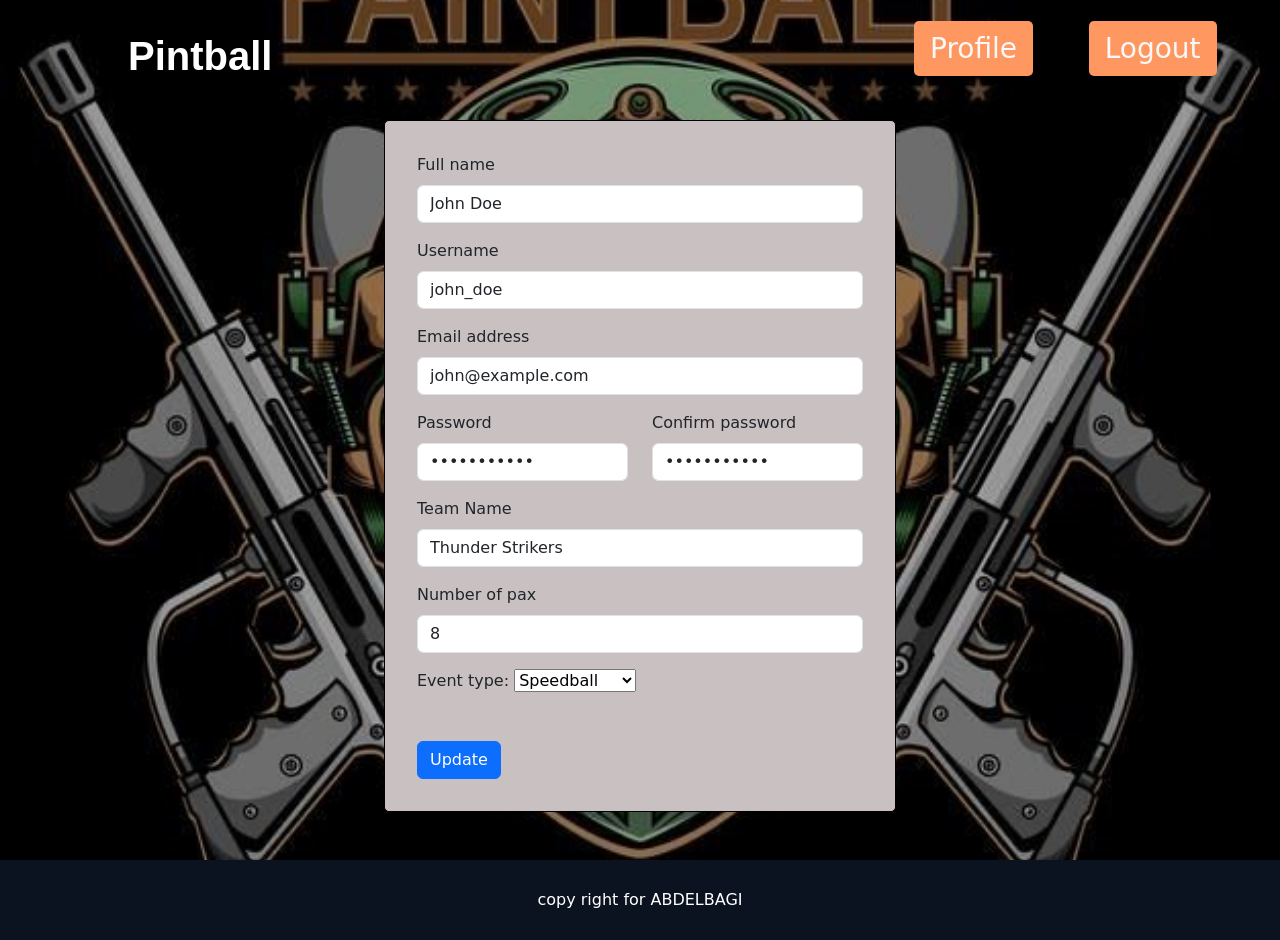
<file: user_profile.html>
<!DOCTYPE html>
<html lang="en">
    <head>
        <meta charset="UTF-8">
        <meta http-equiv="X-UA-Compatible" content="IE=edge">
        <meta name="viewport" content="width=device-width, initial-scale=1.0">
        <title>User Profile</title>
        <link href="https://cdn.jsdelivr.net/npm/bootstrap@5.0.2/dist/css/bootstrap.min.css" rel="stylesheet" integrity="sha384-EVSTQN3/azprG1Anm3QDgpJLIm9Nao0Yz1ztcQTwFspd3yD65VohhpuuCOmLASjC" crossorigin="anonymous">
        <link rel="stylesheet" href="./commons-style.css">
    </head>
    <body>
        <div id="page-loader"><div class="spinner"></div></div>
        <div class="page-container page-overlay2">
            <header>
                <div class="row" >
                    <div class="logo-section col-md-9">
                        <a href="./user.html">
                            <h1 > Pintball </h1>
                        </a>
                    </div>
                    <div class=" col-md-2">
                        <h3><a class="style-container " href="./user_profile.html">Profile</a></h3>
                    </div>
                    <div class=" col-md-1">
                        <h3><a class="style-container" href="./index.html">Logout</a></h3>
                    </div>
                </div>
            </header>
            <main>
                <div class="container-form">
                    <form id="updateForm" onsubmit="handleUpdate(event)">
                        <div class="mb-3">
                            <label class="form-label">Full name</label>
                            <input required type="text" class="form-control" name="name" value="John Doe">
                        </div>
                        <div class="mb-3">                        
                            <label class="form-label">Username</label>
                            <input required type="text" class="form-control" name="username" value="john_doe" readonly>
                        </div>
                        <div class="mb-3">
                            <label class="form-label">Email address</label>
                            <input required type="email" class="form-control" name="email" value="john@example.com">
                        </div>
                        <div class="mb-3 row">
                            <div class="col">
                                <label class="form-label">Password</label>
                                <input minlength="8" required type="password" class="form-control" name="password" value="password123" id="password">
                            </div>
                            <div class="col">
                                <label class="form-label">Confirm password</label>
                                <input required type="password" class="form-control" name="confirm-password" value="password123" id="confirmPassword">
                            </div>
                        </div>
                        <div class="mb-3">                        
                            <label class="form-label">Team Name</label>
                            <input required type="text" class="form-control" name="team_name" value="Thunder Strikers">
                        </div>
                        <div class="mb-3">                        
                            <label class="form-label">Number of pax</label>
                            <input required type="number" class="form-control" name="number_pax" value="8">
                        </div>
                        <div class="mb-3">                        
                            <label class="form-label">Event type:</label>
                            <select name="event_type">
                                <option value="Speedball">Speedball</option>
                                <option value="Woodsball">Woodsball</option>
                                <option value="Scenario">Scenario</option>
                                <option value="Tournament">Tournament</option>
                                <option value="Recreational">Recreational</option>
                            </select>
                        </div>
                        <button type="submit" class="btn btn-primary mt-4">Update</button>
                    </form>
                </div>
            </main>        
            <footer> 
                <span> copy right for ABDELBAGI</span>
            </footer>
        </div>
        <script>
            document.getElementById('updateForm').addEventListener('submit', function(event) {
                event.preventDefault();
                var password = document.getElementById('password').value;
                var confirmPassword = document.getElementById('confirmPassword').value;       
                if (password !== confirmPassword) {
                    alert('Password and Confirm Password fields do not match.');
                    return;
                }
                alert('Profile updated successfully!');
                window.location.href = './user.html';
            });
        </script>
        <script>
        (function(){
            var loader = document.getElementById('page-loader');
            var img = new Image();
            img.onload = img.onerror = function(){ loader.classList.add('loaded'); };
            img.src = './img/main.jpg';
            setTimeout(function(){ loader.classList.add('loaded'); }, 5000);
        })();
        </script>
    </body>
</html>
</file>
<file: commons-style.css>
* {
    padding: 0;
    margin: 0;
    box-sizing: border-box;
}

html, body {
    min-height: 100vh;
    background-color: #0B1220;
}

a {
    text-decoration: none;
}
a:hover {
    color: #eddada;
    text-decoration: none;
}

.page-container {
    display: flex;
    flex-direction: column;
    min-height: 100vh;
    width: 100vw;
}

header, footer {
    flex-shrink: 0;
    padding: 2rem 8rem;
}

main {
    padding: 0rem 8rem 3rem;
    flex-grow: 1;
    display: flex;
    flex-direction: column;
    justify-content: center;
    align-content: center;
}




.logo-section {
    display: flex;
    cursor: pointer;
}

.logo-section > a > h1 {
    font-weight: 700;
    font-family:'Gill Sans', 'Gill Sans MT', Calibri, 'Trebuchet MS', sans-serif;
    color: #ffffff;
}

.style-container  {
    padding: .7rem 1rem;
    border: none;
    border-radius: 5px;
    /* background-color: black; */
    background-color: #ff9860;

    color: rgb(249, 248, 248);
    
    text-decoration: none;
}

.style-container > a:hover {
    background-color: #f7d498;

}

footer {
    height: 5rem;
    display: flex;
    justify-content: center;
    align-items: center;
    width: 100%;
    background-color: #0B1220;
    
}

footer >span {
    color: #fff;
}

.page-overlay {
    background-image: url(./img/main.jpg);
    background-size: cover;
    background-position: center;
    min-height: 100vh;
    flex: 1;
    display: flex;
    flex-direction: column;
}

.page-overlay2 {
    background-image: url(./img/main.jpg);
    background-size: cover;
    background-position: center;
    min-height: 100vh;
    flex: 1;
    display: flex;
    flex-direction: column;
}
.container-form {
    flex-grow: 1;
    display: flex;
    flex-direction: column;
    align-items: center; 
    justify-content: center;  
}


.container-form > form {
    width: 50%;
    max-width: 700px;
    padding: 2rem;
    border-radius: 5px;
    border: 1px solid black;
    background-color: rgb(200, 192, 193);
    
}

.menu{
    display: flex;
    justify-content: center;
    margin-top: 20px;
    margin-bottom: 3rem;
    div{
        margin: 0 5px;
    }    
  }

/* ======= PAGE PRELOADER ======= */
#page-loader {
    position: fixed;
    top: 0;
    left: 0;
    width: 100%;
    height: 100%;
    background: #0B1220;
    display: flex;
    justify-content: center;
    align-items: center;
    z-index: 9999;
    transition: opacity 0.5s ease, visibility 0.5s ease;
}

#page-loader.loaded {
    opacity: 0;
    visibility: hidden;
    pointer-events: none;
}

.spinner {
    width: 50px;
    height: 50px;
    border: 5px solid rgba(255, 255, 255, 0.1);
    border-top-color: #ff9860;
    border-radius: 50%;
    animation: spin 0.8s linear infinite;
}

@keyframes spin {
    to { transform: rotate(360deg); }
}

/* ======= HERO CARD ======= */
.hero-card {
    width: 50%;
    margin: auto;
}

/* ======= TABLE RESPONSIVE WRAPPER ======= */
.table-responsive-wrapper {
    width: 100%;
    overflow-x: auto;
    -webkit-overflow-scrolling: touch;
}

/* ======= RESPONSIVE: TABLET (max-width: 992px) ======= */
@media (max-width: 992px) {
    header, footer {
        padding: 1.5rem 3rem;
    }

    main {
        padding: 0rem 3rem 2rem;
    }

    .container-form > form {
        width: 70%;
    }

    .hero-card {
        width: 70%;
    }

    .menu {
        flex-wrap: wrap;
        gap: 8px;
    }

    .menu div {
        margin: 0 !important;
    }
}

/* ======= RESPONSIVE: SMALL TABLET (max-width: 768px) ======= */
@media (max-width: 768px) {
    header, footer {
        padding: 1rem 1.5rem;
    }

    main {
        padding: 0rem 1.5rem 1.5rem;
    }

    header .row {
        display: flex;
        flex-wrap: nowrap;
        align-items: center;
    }

    header .row > div:first-child {
        flex: 1;
    }

    header .row > div {
        width: auto !important;
        flex-shrink: 0;
    }

    header .row > div h3,
    header .row > div h5 {
        font-size: 1rem;
        margin: 0;
    }

    .container-form > form {
        width: 90%;
        max-width: none;
    }

    .hero-card {
        width: 85%;
    }

    .hero-card h2 {
        font-size: 1.4rem;
    }

    .logo-section > a > h1 {
        font-size: 1.5rem;
    }

    .style-container {
        padding: 0.5rem 0.75rem;
        font-size: 0.85rem;
    }

    .menu {
        flex-wrap: wrap;
        justify-content: center;
        gap: 6px;
        margin-bottom: 1.5rem;
    }

    table {
        font-size: 0.85rem;
    }

    table th, table td {
        padding: 6px !important;
    }

    footer {
        height: auto;
        padding: 1rem;
    }
}

/* ======= RESPONSIVE: MOBILE (max-width: 576px) ======= */
@media (max-width: 576px) {
    header, footer {
        padding: 0.75rem 1rem;
    }

    main {
        padding: 0rem 1rem 1rem;
    }

    .container-form > form {
        width: 95%;
        padding: 1.25rem !important;
    }

    .hero-card {
        width: 95%;
        padding: 1.5rem !important;
    }

    .hero-card h2 {
        font-size: 1.1rem;
    }

    .hero-card .card-text {
        font-size: 0.9rem;
    }

    .page-overlay,
    .page-overlay2 {
        min-height: unset;
        flex: 1;
        padding-bottom: 2rem;
    }

    .logo-section > a > h1 {
        font-size: 1.1rem;
    }

    footer > span {
        font-size: 0.8rem;
    }

    .menu {
        flex-direction: column;
        align-items: center;
        gap: 8px;
        margin-bottom: 1rem;
    }

    .menu div {
        width: 100%;
        text-align: center;
    }

    .menu .style-container {
        display: block;
        width: 100%;
        text-align: center;
    }

    table {
        font-size: 0.75rem;
        margin: 5px 10px !important;
    }

    .container-view h1 {
        font-size: 1.3rem;
    }
}
</file>
<file: styles.css>
.header-body{
    display: flex;
    flex-direction: column;
    justify-content: center;
    align-items: center;
    width: 100%;
    height: 100%;
}

.center-block {
    margin-top: 3rem;
    display: flex;
    flex-direction:row;
    justify-content: center;
    align-items: center;
}
.center-block img{
    max-width: 200px;
    height: 150px;
}


.info-section {
    width: 85%;
    height: 100%;
    padding: 2rem;
    display: flex;
    flex-direction: column;
    margin: 0rem auto;
}

.info-section > h1 {
    font-size: 2rem;
    text-align: center;
    font-weight: 700;
}

.info-section > div {
    margin-top: 2rem;
    display: flex;
    flex-direction: column;
}

p{
    text-align: justify;
    color: gray;
    font-weight: 300;
    text-justify: inter-word;
}

/* ======= RESPONSIVE: TABLET (max-width: 992px) ======= */
@media (max-width: 992px) {
    .center-block {
        flex-wrap: wrap;
        gap: 1rem;
        justify-content: center;
    }

    .center-block img {
        max-width: 180px;
        height: 130px;
    }
}

/* ======= RESPONSIVE: SMALL TABLET (max-width: 768px) ======= */
@media (max-width: 768px) {
    .center-block {
        flex-direction: column;
        align-items: center;
    }

    .center-block img {
        max-width: 280px;
        height: auto;
        width: 100%;
    }

    .info-section {
        width: 95%;
        padding: 1rem;
    }

    .info-section > h1 {
        font-size: 1.5rem;
    }
}

/* ======= RESPONSIVE: MOBILE (max-width: 576px) ======= */
@media (max-width: 576px) {
    .center-block {
        margin-top: 1.5rem;
    }

    .center-block img {
        max-width: 100%;
    }

    .info-section {
        width: 100%;
        padding: 0.5rem;
    }

    .info-section > h1 {
        font-size: 1.3rem;
    }

    p {
        font-size: 0.9rem;
    }
}
</file>
